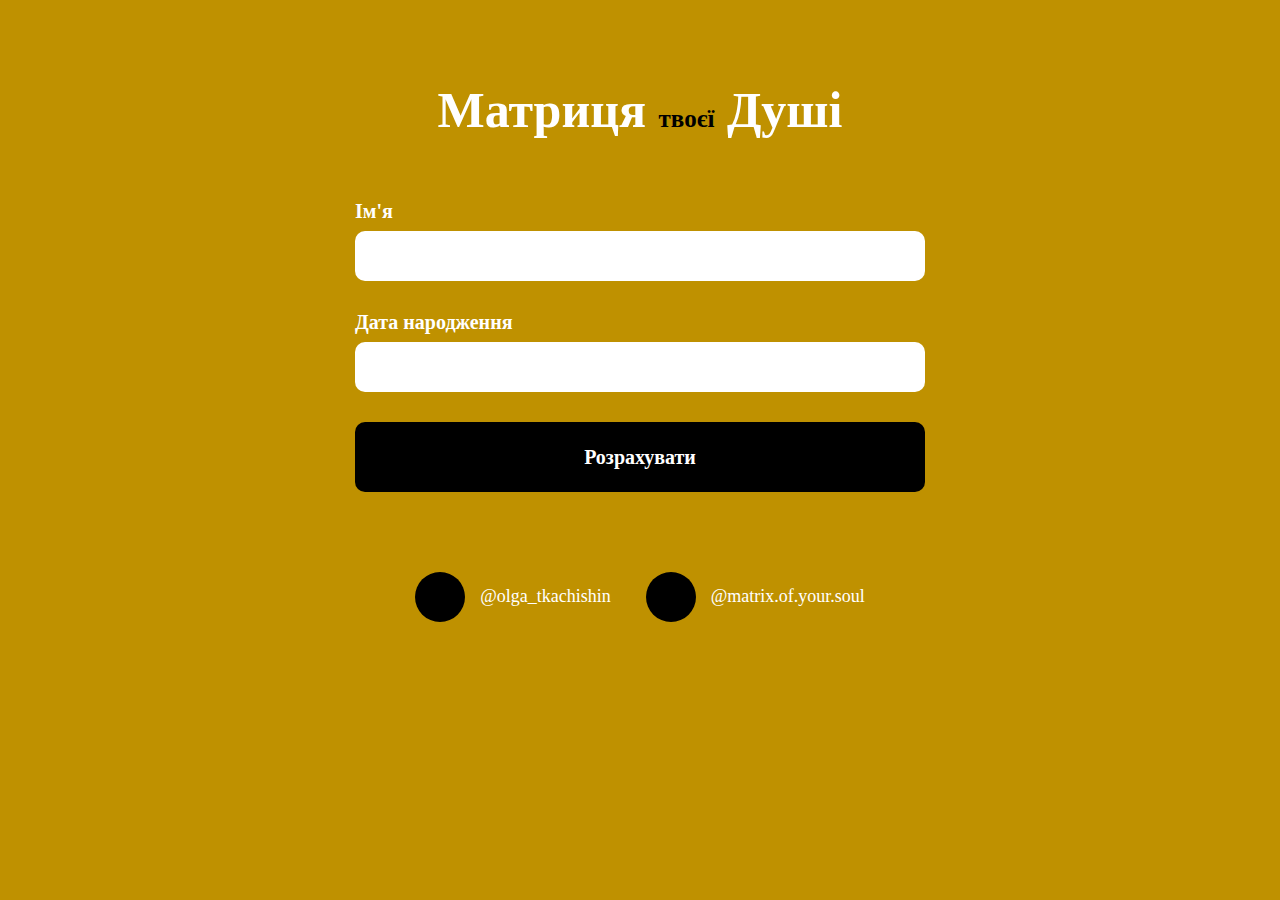
<file: index.htm>
<!DOCTYPE html>
<html lang="ru">

<head>
    <meta http-equiv="Content-Type" content="text/html; charset=utf-8">
    <meta http-equiv="X-UA-Compatible" content="IE=edge">
    <meta name="viewport" content="width=device-width, initial-scale=1, maximum-scale=1">
    <meta name="format-detection" content="telephone=no">
    <meta name="SKYPE_TOOLBAR" content="SKYPE_TOOLBAR_PARSER_COMPATIBLE">
    <title>Матриця долі</title>
    <meta name="description" content="">
    <meta name="keywords" content="">
    <link rel="shortcut icon" href="images/favicon.png">
    <link rel="preconnect" href="https://fonts.googleapis.com">
    <link rel="preconnect" href="https://fonts.gstatic.com" crossorigin="">
    <link href="css2?family=Playfair+Display:wght@400;500;600;700&display=swap" rel="stylesheet">
    <link rel="stylesheet" href="css/styles.css">
    <link rel="stylesheet" href="css/response_1199.css" media="(max-width: 1199px)">
    <link rel="stylesheet" href="css/response_1024.css" media="(max-width: 1024px)">
    <link rel="stylesheet" href="css/response_767.css" media="(max-width: 767px)">
    <link rel="stylesheet" href="css/response_479.css" media="(max-width: 479px)">
    <!-- Додано jQuery -->
    <script src="https://code.jquery.com/jquery-3.6.4.min.js"></script>
    <script>
        $(document).ready(function () {
            $('.submit_btn').click(function (event) {
                event.preventDefault(); // Заборона стандартної відправки форми
                // Отримання даних форми
                var formData = {
                    'name': $('input[name=name]').val(),
                    'birthbay': $('input[name=birthbay]').val()
                };
                // Відправка AJAX-запиту
                $.ajax({
                    type: 'POST',
                    url: 'https://innabot.pythonanywhere.com/freelance',
                    data: formData,
                    success: function (response) {
                        // Перенаправлення на сторінку /result/index.html
                        window.location.href = '/result/index.html';
                    },
                    error: function () {
                        // Обробка помилок
                        console.error('Помилка при відправці AJAX-запиту');
                    }
                });
            });
        });
    </script>
</head>

<body>
    <div class="wrap">
        <div class="main">
            <section class="sect_form">
                <h1 class="page_title center">Матриця <span>твоєї</span> Душі</h1>
                <div class="cont">
                    <form action="https://innabot.pythonanywhere.com/freelance" class="form" method="post">
                        <div class="line_form">
                            <div class="label">Ім'я</div>
                            <input type="text" class="input" name="name">
                        </div>
                        <div class="line_form">
                            <div class="label">Дата народження</div>
                            <input type="text" class="input" name="birthbay">
                            <div class="error_text">Введіть правильну дату</div>
                        </div>
                        <div class="result-container"></div>
                        <div class="submit">
                            <button type="button" class="submit_btn">Розрахувати</button>
                        </div>
                    </form>
                    <div class="socials flex">
                        <a href="https://instagram.com/olga_tkachishin" class="soc" target="_blank">
                            <span class="icon">
                                <svg width="38" height="38" viewbox="0 0 38 38" fill="none" xmlns="http://www.w3.org/2000/svg">
                                    <!-- ... Код для іконки Instagram -->
                                </svg>
                            </span>
                            <span class="text">@olga_tkachishin</span>
                        </a>
                        <a href="http://www.tiktok.com/@matrix.of.your.soul" class="soc" target="_blank">
                            <span class="icon">
                                <svg width="36" height="36" viewbox="0 0 36 36" fill="none" xmlns="http://www.w3.org/2000/svg">
                                    <!-- ... Код для іконки TikTok -->
                                </svg>
                            </span>
                            <span class="text">@matrix.of.your.soul</span>
                        </a>
                    </div>
                </div>
            </section>
        </div>
    </div>
    <div class="supports_error">
        Ваш браузер застарів рекомендуємо оновити його до останньої версії <br> або використовувати інший більш сучасний.
    </div>
    <script src="js/jquery-3.5.0.min.js"></script>
    <script src="js/jquery-migrate-1.4.1.min.js"></script>
    <script src="js/inputmask.min.js"></script>
    <script src="js/functions.js"></script>
</body>

</html>
</file>
<file: css/styles.css>
*{
    box-sizing: border-box;
    margin: 0;
    padding: 0;
}

*:before,
*:after{
    box-sizing: border-box;
}

img{
    border: none;
}

textarea{
    overflow: auto;
}

input,
textarea,
input:active,
textarea:active{
    -webkit-border-radius: 0;
            border-radius: 0;
         outline: none transparent !important;
    box-shadow: none;

    -webkit-appearance: none;
            appearance: none;
    -moz-outline: none !important;
}

input[type=submit],
button[type=submit],
input[type=reset],
button[type=reset]{
    -webkit-border-radius: 0;

    -webkit-appearance: none;
}

:focus{
    outline: none;
}

:hover,
:active{
    -webkit-tap-highlight-color: rgba(0,0,0,0);
    -webkit-touch-callout: none;
}


::-ms-clear{
    display: none;
}



/*---------------
    Main styles
---------------*/
:root{
    --scroll_width: 17px;
    --font_family: 'Playfair Display', serif;
}



.clear{
    clear: both;
}


.left{
    float: left;
}


.right{
    float: right;
}


html{
    height: 100%;

    background: #BF9100;

    -webkit-font-smoothing: antialiased;
    -moz-osx-font-smoothing: grayscale;
        -ms-text-size-adjust: 100%;
    -webkit-text-size-adjust: 100%;
}

html.page_result{
    background: #fff;
}


body{
    color: #fff;
    font: 18px/1.2 var(--font_family);

    height: 100%;

    -webkit-tap-highlight-color: transparent;
    -webkit-touch-callout: none;
    -webkit-overflow-scrolling: touch;
    text-rendering: optimizeLegibility;
    text-decoration-skip: objects;
}

html.page_result body{
    color: #000;
}

body.lock{
    overflow: hidden;
}


.wrap{
    position: relative;

    display: flex;
    overflow: hidden;
    flex-direction: column;

    min-height: 100%;
}


.main{
    flex: 1 0 auto;
}


.cont{
    width: 100%;
    max-width: 1200px;
    margin: 0 auto;
    padding: 0 15px;
}


.compensate-for-scrollbar{
    margin-right: var(--scroll_width) !important;
}


.lozad{
    transition: .5s linear;

    opacity: 0;
}

.lozad.loaded{
    opacity: 1;
}


.flex{
    display: flex;

    justify-content: flex-start;
    align-items: flex-start;
    align-content: flex-start;
    flex-wrap: wrap;
}


::-webkit-input-placeholder{
    color: #ccc;
}

:-moz-placeholder{
    color: #ccc;
}

:-ms-input-placeholder{
    color: #ccc;
}



.form .label{
    color: #fff;
    font-size: 20px;
    font-weight: 700;
    line-height: normal;

    margin-bottom: 8px;
}


.form .label .asterisk{
    color: #fff;
}

.form .line_flex{
    justify-content: space-between;
}

.form .line_form{
    margin-bottom: 30px;
}

.form .line_flex .line_form{
    width: calc(50% - 15px);
}

.form .input{
    color: #000;
    font: 700 18px var(--font_family);

    display: block;

    width: 100%;
    height: 50px;
    padding: 0 20px;

    transition: .2s linear;

    background: #fff;
    border-radius: 10px;
    border: none;
}

.form textarea{
    color: #000;
    font: 16px var(--font_family);

    display: block;

    width: 100%;
    height: 177px;
    padding: 18px 15px;

    resize: none;
    transition: .2s linear;

    background: #fff;
    border-radius: 10px;
}

.form .success,
.form .success + .nice-select .current{
    border-color: green;
}

.form .error,
.form .error + .nice-select .current{
    border-color: red;
}


.form .input:disabled,
.form textarea:disabled,
.checkbox .label_check input[type=checkbox]:disabled + .check_text{
    cursor: default;
    pointer-events: none;

    opacity: .5;
}


.form .error_text{
    color: #fff;
    font-size: 18px;
    line-height: normal;

    margin-top: 6px;
    display: none;
}

.form .submit_btn{
    font: 700 20px var(--font_family);

    position: relative;

    display: block;

    width: 100%;
    height: 70px;

    cursor: pointer;
    transition: .2s linear;
    vertical-align: top;

    border: none;
    border-radius: 10px;
    color: #fff;

    background: #000;
}

.form .submit_btn:hover{
    color: #000;
    background: #fff;
}


.form .agree{
    color: #000;
    font-size: 14px;
    line-height: 20px;

    margin-top: 22px;
}

.form .agree a{
    color: #000;

    display: inline-block;

    transition: .2s linear;
    text-decoration: none;
}

.form .agree a:hover{
    color: #111;
}


.supports_error{
    font-family: 'Playfair Display', sans-serif;
    font-size: 20px;
    line-height: 30px;

    position: fixed;
    z-index: 10000;
    top: 0;
    left: 0;

    display: none;

    width: 100%;
    height: 100%;
    padding: 20px;

    text-align: center;

    background: #fff;

    justify-content: center;
    align-items: center;
    align-content: center;
    flex-wrap: wrap;
}

.supports_error.show{
    display: flex;
}


.page_title{
    font-size: 50px;
    font-family: var(--font_family);
}

.page_title span{
    font-size: 25px;
    color: #000;
}

.page_title.center{
    text-align: center;
}


* + .link_btn{
    margin-top: 30px;
}

.link_btn a{
    display: inline-flex;
    justify-content: center;
    align-items: center;
    align-content: center;
    height: 60px;
    padding: 0 25px;
    text-align: center;
    border-radius: 10px;
    background: #BF9100;
    color: #fff;
    transition: 0.2s linear;
    text-decoration: none;
}

.link_btn a:hover{
    background: #e5ae00;
}

/*---------------
   Header
---------------*/
header{
    position: relative;
    padding: 50px 0;
}

/*---------------
   Main section
---------------*/
.sect_form{
    padding: 80px 0;
}

.sect_form .page_title{
    margin-bottom: 60px;
    padding: 0 15px;
}

.sect_form .cont{
    max-width: 600px;
}


.back_link{
    margin-top: 30px;
}

.back_link a{
    color: #000;
    text-decoration: none;
    transition: 0.2s linear;
    display: flex;
    justify-content: flex-start;
    align-items: center;
    align-content: center;
}

.back_link a .icon{
    margin-right: 15px;
    transform: rotate(180deg);
}

.back_link a:hover{
    color: #8246c5;
}


.schemeBlock{}

.schemeBlock img{
    display: block;
    max-width: 100%;
    max-width: 100%;
    margin: 0 auto;
}

.matrix-diagram__circle {
    display: flex;
    align-items: center;
    justify-content: center;
    position: absolute;
    z-index: 5;
    border-radius: 50%;
    border: 2px solid transparent;
    background-color: #CACACE;
    color: #A3A3A6;
    font-weight: 500;
    line-height: .8;
    padding-bottom: 1%;
    text-align: center;
    transition: color 0.3s,background-color 0.3s,border-color 0.3s;
}

.matrix-diagram__circle.-position-a {
    top: 50%;
    left: 3.9%;
    transform: translate(0,-50%);
}

.matrix-diagram__circle.-position-a1 {
    top: 50%;
    left: 19.4%;
    transform: translate(0,-50%);
}

.matrix-diagram__circle.-position-a2 {
    top: 50%;
    left: 13%;
    transform: translate(0,-50%);
}

.matrix-diagram__circle.-position-a3 {
    top: 50%;
    left: 32.4%;
    transform: translate(0,-50%);
}

.matrix-diagram__circle.-position-b {
    top: 3.9%;
    left: 50%;
    transform: translate(-50%,0);
}

.matrix-diagram__circle.-position-b1 {
    top: 19.5%;
    left: 50%;
    transform: translate(-50%,0);
}

.matrix-diagram__circle.-position-b2 {
    top: 13.1%;
    left: 50%;
    transform: translate(-50%,0);
}

.matrix-diagram__circle.-position-b3 {
    top: 32.5%;
    left: 50%;
    transform: translate(-50%,0);
}

.matrix-diagram__circle.-position-a1b1 {
    top: 31.9%;
    left: 31.9%;
    transform: translate(-50%,-50%);
}

.matrix-diagram__circle.-position-c1 {
    top: 50.1%;
    right: 19.5%;
    transform: translate(0,-50%);
}

.matrix-diagram__circle.-position-c {
    top: 50.1%;
    right: 4%;
    transform: translate(0,-50%);
}

.matrix-diagram__circle.-position-c1 {
    top: 50.1%;
    right: 19.5%;
    transform: translate(0,-50%);
}

.matrix-diagram__circle.-position-c2 {
    top: 50.1%;
    right: 13.1%;
    transform: translate(0,-50%);
}

.matrix-diagram__circle.-position-d {
    bottom: 3.9%;
    left: 50%;
    transform: translate(-50%,0);
}

.matrix-diagram__circle.-position-d1 {
    bottom: 19.5%;
    left: 50%;
    transform: translate(-50%,0);
}

.matrix-diagram__circle.-position-d2 {
    bottom: 13.1%;
    left: 50%;
    transform: translate(-50%,0);
}

.matrix-diagram__circle.-position-e {
    top: 50%;
    left: 49.9%;
    transform: translate(-50%,-50%);
}

.matrix-diagram__circle.-position-e1 {
    top: 50%;
    right: 39.2%;
    transform: translate(0,-50%);
}

.matrix-diagram__circle.-position-e2 {
    top: 50%;
    right: 34.7%;
    transform: translate(0,-50%);
}

.matrix-diagram__circle.-position-f {
    top: 16%;
    left: 16.2%;
}

.matrix-diagram__circle.-position-g {
    top: 16.1%;
    right: 16.1%;
}

.matrix-diagram__circle.-position-y {
    bottom: 15.9%;
    right: 16.3%;
}

.matrix-diagram__circle.-position-p1 {
    top: 27.8%;
    right: 27.8%;
}

.matrix-diagram__circle.-position-p2 {
    top: 23%;
    right: 23%;
}

.matrix-diagram__circle.-position-p3 {
    bottom: 27.8%;
    left: 27.8%;
}

.matrix-diagram__circle.-position-p4 {
    bottom: 23%;
    left: 23%;
}

.matrix-diagram__circle.-position-k {
    bottom: 16.1%;
    left: 16%;
}

.matrix-diagram__circle.-position-s1 {
    top: 27.8%;
    left: 27.8%;
}

.matrix-diagram__circle.-position-s2 {
    top: 23%;
    left: 23%;
}

.matrix-diagram__circle.-position-s3 {
    bottom: 23%;
    right: 23%;
}

.matrix-diagram__circle.-position-s4 {
    bottom: 27.8%;
    right: 27.8%;
}

.matrix-diagram__circle.-position-x {
    bottom: 33.7%;
    right: 33.7%;
}

.matrix-diagram__circle.-position-x1 {
    bottom: 26.6%;
    right: 40.7%;
}

.matrix-diagram__circle.-position-x2 {
    bottom: 40.6%;
    right: 26.6%;
}


.matrix-diagram__circle.-size-lg {
    width: 9.143%;
    height: 9.143%;
    font-size: 30px;
}

.matrix-diagram__circle.-size-md {
    width: 6.4%;
    height: 6.4%;
    font-size: 22px;
}

.matrix-diagram__circle.-size-sm {
    width: 4.572%;
    height: 4.572%;
    font-size: 18px;
    line-height: 1;
    padding-top: 0.5%;
}

.matrix-diagram__circle {
    color: #fff;
}

.matrix-diagram__circle.-purple {
    background-color: #8a46a3;
    border-color: #8a46a3;
}

.matrix-diagram__circle.-blue {
    background-color: #526DFA;
    border-color: #526DFA;
}

.matrix-diagram__circle.-cyan {
    background-color: #45CFE1;
    border-color: #45CFE1;
}

.matrix-diagram__circle.-green {
    background-color: #AFDE61;
    border-color: #AFDE61;
}

.matrix-diagram__circle.-red {
    background-color: #EF4141;
    border-color: #EF4141;
}

.matrix-diagram__circle.-orange {
    background-color: #FFAE34;
    border-color: #FFAE34;
}

.matrix-diagram__circle.-yellow {
    background-color: #FFED47;
    border-color: #FFED47;
    color: #222831;
}

.matrix-diagram__circle.-white {
    background-color: #fff;
    border-color: #222831;
    color: #222831;
}

.matrix-diagram__number {
    position: absolute;
    font-size: 16px;
    z-index: 10;
    min-width: 14px;
    text-align: center;
}

.matrix-diagram__number.-bold {
    font-weight: 700;
}

.matrix-diagram__number.-position-b8 {
    top: 3.3%;
    right: 40.2%;
}

.matrix-diagram__number.-position-b7 {
    top: 4.8%;
    right: 36.9%;
}

.matrix-diagram__number.-position-k2 {
    top: 5.8%;
    right: 33.6%;
}

.matrix-diagram__number.-position-k1 {
    top: 7.4%;
    right: 30.5%;
}

.matrix-diagram__number.-position-k4 {
    top: 8.8%;
    right: 27.2%;
}

.matrix-diagram__number.-position-k3 {
    top: 9.9%;
    right: 24.3%;
}

.matrix-diagram__number.-position-k5 {
    top: 11.4%;
    right: 21%;
}

.matrix-diagram__number.-position-k8 {
    top: 21.9%;
    right: 10.5%;
}

.matrix-diagram__number.-position-k7 {
    top: 25.2%;
    right: 9.2%;
}

.matrix-diagram__number.-position-k6 {
    top: 28.3%;
    right: 7.8%;
}

.matrix-diagram__number.-position-c4 {
    top: 31.2%;
    right: 6.5%;
}

.matrix-diagram__number.-position-c6 {
    top: 34.3%;
    right: 5.4%;
}

.matrix-diagram__number.-position-c5 {
    top: 37.5%;
    right: 4%;
}

.matrix-diagram__number.-position-c7 {
    top: 41.2%;
    right: 2.3%;
}

.matrix-diagram__number.-position-y3 {
    bottom: 40.2%;
    right: 2.8%;
}

.matrix-diagram__number.-position-y2 {
    bottom: 37.3%;
    right: 4%;
}

.matrix-diagram__number.-position-y4 {
    bottom: 34%;
    right: 5.2%;
}

.matrix-diagram__number.-position-y1 {
    bottom: 30.8%;
    right: 6.5%;
}

.matrix-diagram__number.-position-y6 {
    bottom: 27.7%;
    right: 7.7%;
}

.matrix-diagram__number.-position-y5 {
    bottom: 24.2%;
    right: 9.2%;
}

.matrix-diagram__number.-position-y7 {
    bottom: 20.8%;
    right: 10.5%;
}

.matrix-diagram__number.-position-d6 {
    bottom: 11.1%;
    right: 21%;
}

.matrix-diagram__number.-position-y8 {
    bottom: 9.7%;
    right: 24.3%;
}

.matrix-diagram__number.-position-d5 {
    bottom: 8.4%;
    right: 27.4%;
}

.matrix-diagram__number.-position-d4 {
    bottom: 6.5%;
    right: 31.3%;
}

.matrix-diagram__number.-position-d8 {
    bottom: 5.1%;
    right: 35%;
}

.matrix-diagram__number.-position-d7 {
    bottom: 3.7%;
    right: 38.7%;
}

.matrix-diagram__number.-position-d9 {
    bottom: 2.3%;
    right: 42.8%;
}

.matrix-diagram__number.-position-g3 {
    bottom: 2.5%;
    left: 41.7%;
}

.matrix-diagram__number.-position-g2 {
    bottom: 3.7%;
    left: 38.6%;
}

.matrix-diagram__number.-position-g4 {
    bottom: 5%;
    left: 35.3%;
}

.matrix-diagram__number.-position-g1 {
    bottom: 6.5%;
    left: 31.3%;
}

.matrix-diagram__number.-position-g7 {
    bottom: 7.8%;
    left: 28.3%;
}

.matrix-diagram__number.-position-g5 {
    bottom: 9.1%;
    left: 25.3%;
}

.matrix-diagram__number.-position-g6 {
    bottom: 10.5%;
    left: 22.1%;
}

.matrix-diagram__number.-position-t3 {
    bottom: 21.8%;
    left: 10.4%;
}

.matrix-diagram__number.-position-t2 {
    bottom: 24.9%;
    left: 9.4%;
}

.matrix-diagram__number.-position-t4 {
    bottom: 28%;
    left: 7.9%;
}

.matrix-diagram__number.-position-t1 {
    bottom: 31.4%;
    left: 6.3%;
}

.matrix-diagram__number.-position-t5 {
    bottom: 37.6%;
    left: 4.1%;
}

.matrix-diagram__number.-position-t6 {
    bottom: 34.3%;
    left: 5.3%;
}

.matrix-diagram__number.-position-t7 {
    bottom: 41.2%;
    left: 2.3%;
}

.matrix-diagram__number.-position-a5 {
    top: 40.4%;
    left: 2.8%;
}

.matrix-diagram__number.-position-a4 {
    top: 37.3%;
    left: 4.1%;
}

.matrix-diagram__number.-position-a6 {
    top: 34%;
    left: 5.2%;
}

.matrix-diagram__number.-position-f1 {
    top: 30.8%;
    left: 6.4%;
}

.matrix-diagram__number.-position-f3 {
    top: 27.6%;
    left: 7.8%;
}

.matrix-diagram__number.-position-f2 {
    top: 24.4%;
    left: 9.3%;
}

.matrix-diagram__number.-position-f4 {
    top: 20.7%;
    left: 10.7%;
}

.matrix-diagram__number.-position-f7 {
    top: 10.8%;
    left: 22.1%;
}

.matrix-diagram__number.-position-f6 {
    top: 9.4%;
    left: 25.5%;
}

.matrix-diagram__number.-position-f8 {
    top: 8%;
    left: 28.8%;
}

.matrix-diagram__number.-position-f5 {
    top: 6.4%;
    left: 32%;
}

.matrix-diagram__number.-position-b5 {
    top: 5.3%;
    left: 35.1%;
}

.matrix-diagram__number.-position-b4 {
    top: 4%;
    left: 38.4%;
}

.matrix-diagram__number.-position-b6 {
    top: 3%;
    left: 42%;
}


@media only screen and (min-width: 400px){
    .matrix-diagram__number.-position-f4 {
        top: 21.1%;
        left: 11.1%;
    }

    .matrix-diagram__number.-position-f2 {
        top: 24.8%;
        left: 9.7%;
    }

    .matrix-diagram__number.-position-f3 {
        top: 28%;
        left: 8.2%;
    }

    .matrix-diagram__number.-position-f1 {
        top: 31.2%;
        left: 6.8%;
    }

    .matrix-diagram__number.-position-a6 {
        top: 34.4%;
        left: 5.6%;
    }

    .matrix-diagram__number.-position-a4 {
        top: 37.7%;
        left: 4.5%;
    }

    .matrix-diagram__number.-position-a5 {
        top: 40.8%;
        left: 3.2%;
    }

    .matrix-diagram__number.-position-t7 {
        bottom: 41.6%;
        left: 2.7%;
    }

    .matrix-diagram__number.-position-t6 {
        bottom: 34.7%;
        left: 5.7%;
    }

    .matrix-diagram__number.-position-t5 {
        bottom: 38%;
        left: 4.1%;
    }

    .matrix-diagram__number.-position-k8 {
        top: 22.3%;
        right: 10.9%;
    }

    .matrix-diagram__number.-position-k7 {
        top: 25.6%;
        right: 9.6%;
    }

    .matrix-diagram__number.-position-k6 {
        top: 28.7%;
        right: 8.2%;
    }

    .matrix-diagram__number.-position-c4 {
        top: 31.6%;
        right: 6.9%;
    }

    .matrix-diagram__number.-position-c6 {
        top: 34.7%;
        right: 5.8%;
    }

    .matrix-diagram__number.-position-c5 {
        top: 37.9%;
        right: 4.4%;
    }

    .matrix-diagram__number.-position-c7 {
        top: 41.6%;
        right: 2.7%;
    }

    .matrix-diagram__number.-position-y3 {
        bottom: 40.6%;
        right: 3.2%;
    }

    .matrix-diagram__number.-position-y2 {
        bottom: 37.7%;
        right: 4.4%;
    }

    .matrix-diagram__number.-position-y4 {
        bottom: 34.4%;
        right: 5.6%;
    }

    .matrix-diagram__number.-position-y1 {
        bottom: 31.2%;
        right: 6.9%;
    }

    .matrix-diagram__number.-position-y6 {
        bottom: 28.1%;
        right: 8.1%;
    }

    .matrix-diagram__number.-position-y5 {
        bottom: 24.6%;
        right: 9.6%;
    }

    .matrix-diagram__number.-position-y7 {
        bottom: 21.2%;
        right: 10.9%;
    }

    .matrix-diagram__number.-position-t3 {
        bottom: 22.2%;
        left: 10.8%;
    }

    .matrix-diagram__number.-position-t2 {
        bottom: 25.3%;
        left: 9.8%;
    }

    .matrix-diagram__number.-position-t4 {
        bottom: 28.4%;
        left: 8.3%;
    }

    .matrix-diagram__number.-position-t1 {
        bottom: 31.6%;
        left: 6.7%;
    }
}


.resultBlock{
    margin-top: 50px;
    padding-bottom: 80px;
}

.resultBlock .cont{
    justify-content: space-between;
}

.resultBlock .schemeBlock{
    position: relative;
    width: 680px;
    max-width: 100%;
}

.resultBlock .data{
    width: calc(100% - 710px);
    max-width: 400px;
}

.resultBlock .data .box_result{
    padding: 35px 45px;
    border: 1px solid #fff;
    backdrop-filter: blur(13px);
    border-radius: 20px;
    margin-bottom: 45px;
    background: #ffd85c;
    /*background: #FFED47;*/
    /*background-color: rgba(191, 145, 0, .3);*/
}

.resultBlock .data .items{
    --margin-left: 50px;
    --margin-bottom: 22px;
    margin-left: calc(var(--margin-left) * -1);
    margin-bottom: calc(var(--margin-bottom) * -1);
}

.resultBlock .data .item{
    margin-left: var(--margin-left);
    margin-bottom: var(--margin-bottom);
}

.resultBlock .data .item .name{
    margin-bottom: 10px;
    font-weight: 700;
    font-size: 18px;
}

.resultBlock .data .item .val{
    font-size: 18px;
}

.resultBlock .data .title{
    text-align: center;
    font-size: 23px;
    font-weight: 700;
    margin-bottom: 15px;
}

.resultBlock .data .columns{
    --margin-left: 30px;
    --margin-bottom: 25px;
    --items: 2;
    margin-left: calc(var(--margin-left) * -1);
    margin-bottom: calc(var(--margin-bottom) * -1);
}

.resultBlock .data .column{
    margin-left: var(--margin-left);
    margin-bottom: var(--margin-bottom);
    width: calc(100% / var(--items) - var(--margin-left));
}

.resultBlock .data .column_title{
    margin-bottom: 10px;
    font-weight: 700;
    font-size: 18px;
}

.resultBlock .data * + .column_title{
    margin-top: 20px;
}

.resultBlock .data table{
    width: 100%;
    border-collapse: collapse;
}

.resultBlock .data table td{
    padding-left: 8px;
    font-size: 18px;
}

.resultBlock .data table td:first-child{
    padding-left: 0;
}

.resultBlock .data table td.circle{
    width: 31px;
}

.resultBlock .data table b{
    font-weight: 700;
}

.resultBlock .data .feature{
    margin-top: 25px;
    font-size: 18px;
    display: flex;
    justify-content: flex-start;
    align-items: center;
    align-content: center;
    flex-wrap: wrap;
    margin-left: -10px;
    margin-bottom: -10px;
}

.resultBlock .data .feature .name{
    font-weight: 700;
    margin-left: 10px;
    margin-bottom: 10px;
}

.resultBlock .data .feature .val{
    margin-left: 10px;
    margin-bottom: 10px;
}

.resultBlock .data table td span,
.resultBlock .data .feature .val span{
    width: 31px;
    height: 31px;
    border-radius: 50%;
    border: 1px solid;
    color: #222831;
    display: block;
    text-align: center;
    margin: 3px 0;
    padding-top: 1px;
}

.resultBlock .data .feature .val span{
    margin: 0;
}


.socials{
    margin-top: 80px;
    justify-content: center;
    --margin-left: 35px;
    --margin-bottom: 25px;
    margin-left: calc(var(--margin-left) * -1);
    margin-bottom: calc(var(--margin-bottom) * -1);
}

.socials .soc{
    display: flex;
    justify-content: flex-start;
    align-items: center;
    align-content: center;
    text-decoration: none;
    color: currentColor;

    margin-left: var(--margin-left);
    margin-bottom: var(--margin-bottom);
}

.socials .soc .text{
    border-bottom: 1px solid transparent;
    transition: 0.2s linear;
}

.socials .soc:hover .text{
    border-color: currentColor;
}

.socials .soc .icon{
    width: 50px;
    height: 50px;
    border-radius: 50%;
    background: #000;
    color: #fff;
    display: flex;
    justify-content: center;
    align-items: center;
    align-content: center;
    padding: 10px;
    text-decoration: none;
    transition: 0.2s linear;
    margin-right: 15px;
}

.socials .soc:hover .icon{
    background: #fff;
    color: #000;
}

.socials .soc svg{
    display: block;
    max-width: 100%;
    max-width: 100%;
}


/*---------------
   Footer
---------------*/
footer{
    flex: 0 0 auto;
}
/*---------------
   PopUp
---------------*/
</file>
<file: css/response_1199.css>
@media (max-width: 1199px){
    /*---------------
        Main styles
    ---------------*/

    /*---------------
        Header
    ---------------*/

    /*---------------
        Main section
    ---------------*/
    .matrix-diagram__number{
        font-size: 14px
    }


    .resultBlock .schemeBlock{
        width: 580px;
    }

    .resultBlock .data {
        width: calc(100% - 610px);
    }

    /*---------------
        Footer
    ---------------*/
    
}
</file>
<file: css/response_1024.css>
@media (max-width: 1024px) {
    /*---------------
        Main styles
    ---------------*/
    .page_title{
        font-size: 45px;
    }


    .link_btn{
        text-align: center;
    }

    /*---------------
        Header
    ---------------*/

    /*---------------
        Main section
    ---------------*/
    .sect_form{
        padding: 50px 0 80px;
    }


    .matrix-diagram__number{
        font-size: 16px;
    }


    .resultBlock .cont{
        flex-direction: column;
        align-items: center;
        align-content: center;
    }

    .resultBlock .data{
        width: 100%;
        margin-top: 50px;
    }

    .resultBlock .schemeBlock{
        width: 680px;
    }


    /*---------------
        Footer
    ---------------*/

}
</file>
<file: css/response_767.css>
@media (max-width: 767px){
    /*---------------
        Main styles
    ---------------*/
    
    /*---------------
        Header
    ---------------*/

    /*---------------
        Main section
    ---------------*/
    .sect_form .page_title{
        margin-bottom: 50px;
    }


    .matrix-diagram__number {
        font-size: 12px;
    }

    .matrix-diagram__circle.-size-lg{
        font-size: 28px;
        padding-bottom: 2%;
    }

    .matrix-diagram__circle.-size-md{
        font-size: 18px;
        padding-bottom: 1.3%;
    }

    .matrix-diagram__circle.-size-sm{
        font-size: 14px;
    }


    .resultBlock{
        padding-bottom: 50px;
    }

    /*---------------
        Footer
    ---------------*/
    
}
</file>
<file: css/response_479.css>
@media (max-width: 479px){
    /*---------------
        Main styles
    ---------------*/
    .page_title{
        font-size: 34px;
    }

    .page_title span{
        display: block;
        font-size: 22px;
        margin: 5px 0;
    }

    /*---------------
        Header
    ---------------*/

    /*---------------
        Main section
    ---------------*/
    .back_link{
        margin-top: 0;
    }


    .sect_form .page_title{
        margin-bottom: 35px;
    }


    .matrix-diagram__circle{
        border-width: 1px;
    }

    .matrix-diagram__number{
        font-size: 9px;
    }

    .matrix-diagram__circle.-size-lg{
        font-size: 24px;
    }

    .matrix-diagram__circle.-size-md {
        font-size: 14px;
    }

    .matrix-diagram__circle.-size-sm {
        font-size: 12px;
    }


    .resultBlock{
        margin-top: 30px;
    }

    .resultBlock{
        padding-bottom: 50px;
    }

    .resultBlock .data .box_result{
        padding: 30px;
    }

    .resultBlock .schemeBlock{
        width: calc(100% + 20px);
        margin-left: -10px;
    }


    .socials .soc{
        min-width: 235px;
    }

    /*---------------
        Footer
    ---------------*/
    
}
</file>
